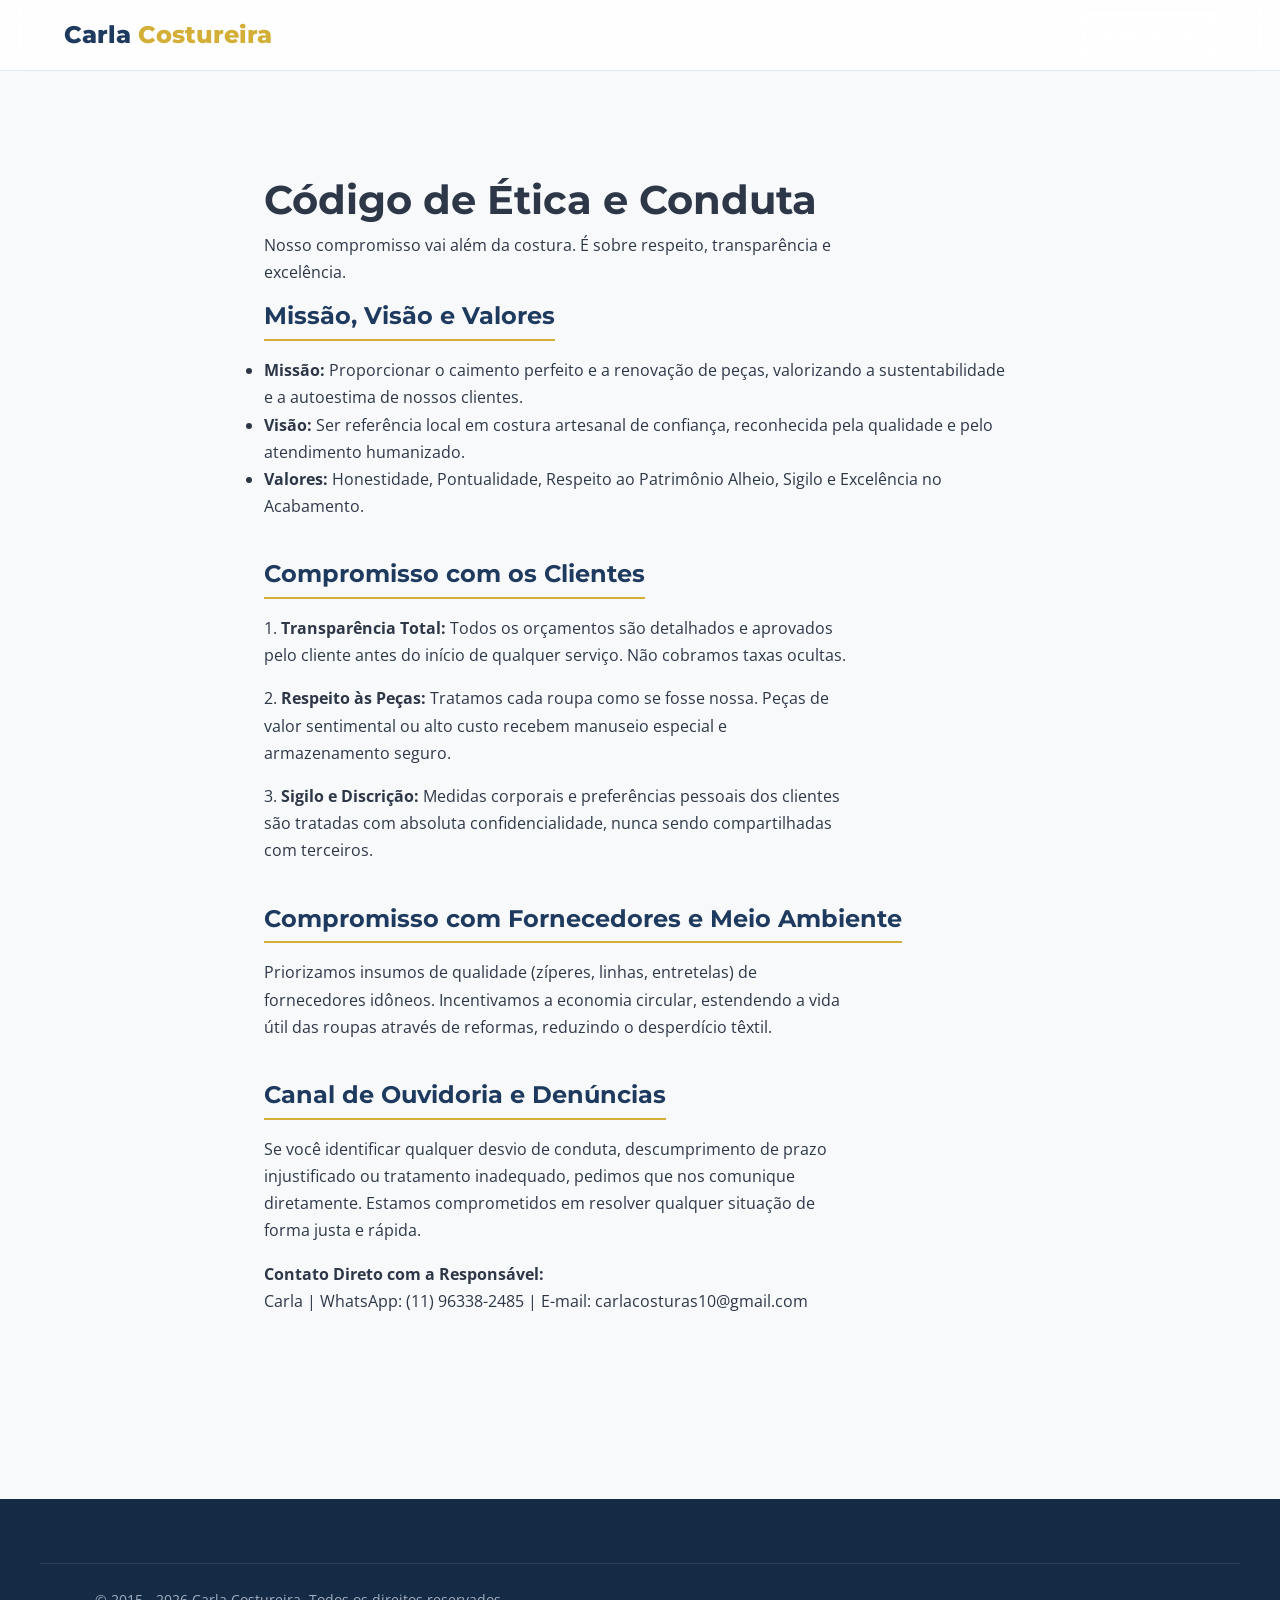
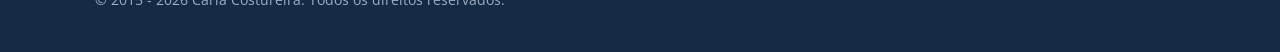
<file: codigo-etica.html>
<!DOCTYPE html>
<html lang="pt-BR" data-theme="light">
<head>
    <meta charset="UTF-8">
    <meta name="viewport" content="width=device-width, initial-scale=1.0">
    <title>Código de Ética | Carla Costureira</title>
    <meta name="description" content="Conheça nossos princípios éticos, compromisso com a qualidade e respeito ao cliente e às suas peças.">
    <link rel="preconnect" href="https://fonts.googleapis.com">
    <link rel="preconnect" href="https://fonts.gstatic.com" crossorigin>
    <link href="https://fonts.googleapis.com/css2?family=Montserrat:wght@600;700;800&family=Open+Sans:wght@400;600&display=swap" rel="stylesheet">
    <link rel="stylesheet" href="style.css">
</head>
<body>
    <header id="main-header" class="header-glass">
        <div class="container header-container">
            <a href="index.html" class="logo" aria-label="Voltar à página inicial">Carla <span>Costureira</span></a>
            <a href="index.html" class="btn btn-sm btn-secondary">Voltar ao Site</a>
        </div>
    </header>

    <main class="section">
        <div class="container legal-content">
            <h1>Código de Ética e Conduta</h1>
            <p class="lead">Nosso compromisso vai além da costura. É sobre respeito, transparência e excelência.</p>

            <section>
                <h2>Missão, Visão e Valores</h2>
                <ul>
                    <li><strong>Missão:</strong> Proporcionar o caimento perfeito e a renovação de peças, valorizando a sustentabilidade e a autoestima de nossos clientes.</li>
                    <li><strong>Visão:</strong> Ser referência local em costura artesanal de confiança, reconhecida pela qualidade e pelo atendimento humanizado.</li>
                    <li><strong>Valores:</strong> Honestidade, Pontualidade, Respeito ao Patrimônio Alheio, Sigilo e Excelência no Acabamento.</li>
                </ul>
            </section>

            <section>
                <h2>Compromisso com os Clientes</h2>
                <p>1. <strong>Transparência Total:</strong> Todos os orçamentos são detalhados e aprovados pelo cliente antes do início de qualquer serviço. Não cobramos taxas ocultas.</p>
                <p>2. <strong>Respeito às Peças:</strong> Tratamos cada roupa como se fosse nossa. Peças de valor sentimental ou alto custo recebem manuseio especial e armazenamento seguro.</p>
                <p>3. <strong>Sigilo e Discrição:</strong> Medidas corporais e preferências pessoais dos clientes são tratadas com absoluta confidencialidade, nunca sendo compartilhadas com terceiros.</p>
            </section>

            <section>
                <h2>Compromisso com Fornecedores e Meio Ambiente</h2>
                <p>Priorizamos insumos de qualidade (zíperes, linhas, entretelas) de fornecedores idôneos. Incentivamos a economia circular, estendendo a vida útil das roupas através de reformas, reduzindo o desperdício têxtil.</p>
            </section>

            <section>
                <h2>Canal de Ouvidoria e Denúncias</h2>
                <p>Se você identificar qualquer desvio de conduta, descumprimento de prazo injustificado ou tratamento inadequado, pedimos que nos comunique diretamente. Estamos comprometidos em resolver qualquer situação de forma justa e rápida.</p>
                <p><strong>Contato Direto com a Responsável:</strong><br>
                Carla | WhatsApp: (11) 96338-2485 | E-mail: carlacosturas10@gmail.com</p>
            </section>
        </div>
    </main>

    <footer class="footer">
        <div class="container footer-bottom">
            <p>&copy; 2015 - 2026 Carla Costureira. Todos os direitos reservados.</p>
        </div>
    </footer>
    <script src="script.js"></script>
</body>
</html>
</file>
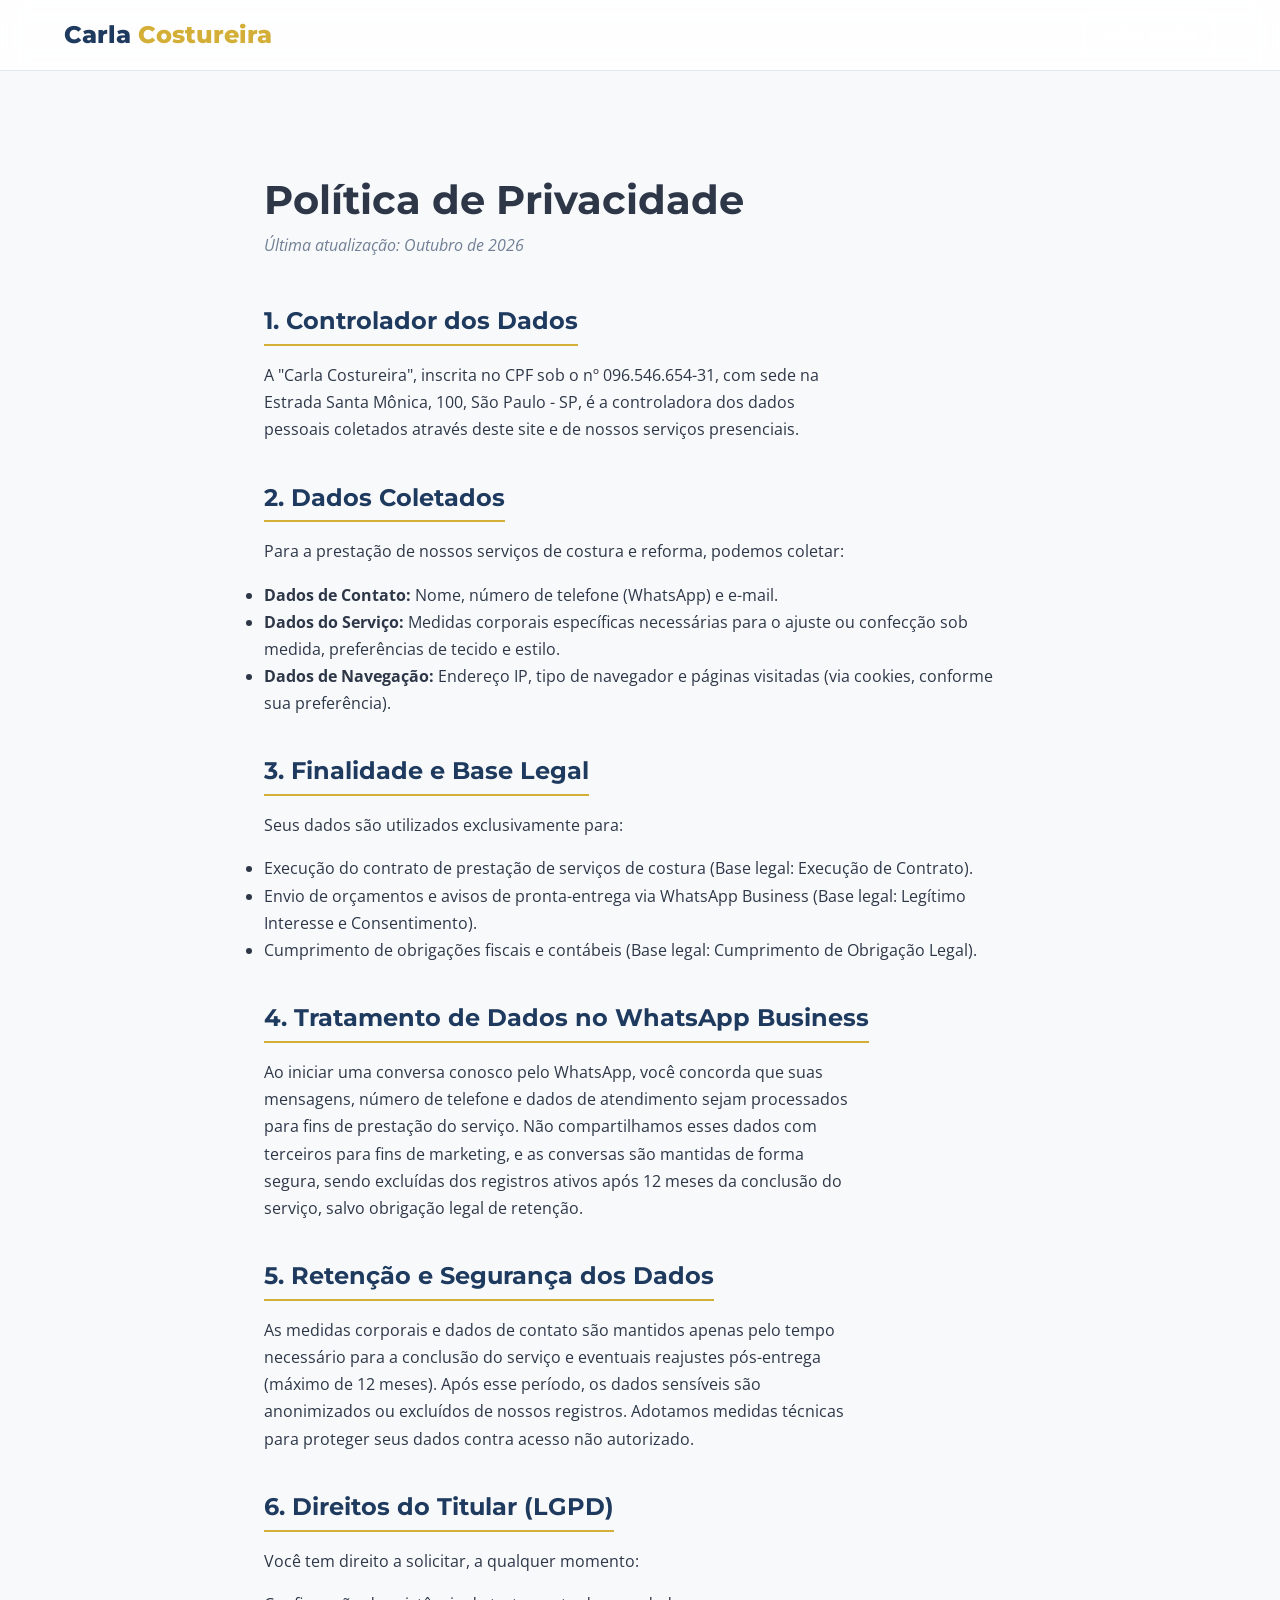
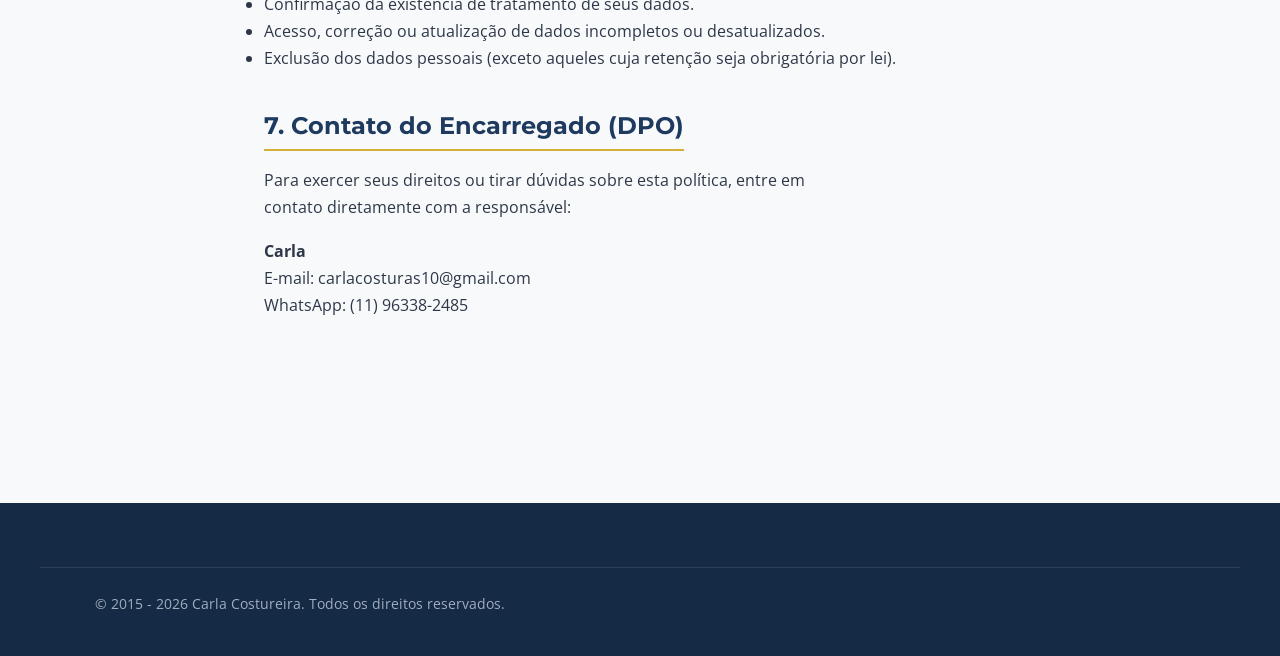
<file: politica-privacidade.html>
<!DOCTYPE html>
<html lang="pt-BR" data-theme="light">
<head>
    <meta charset="UTF-8">
    <meta name="viewport" content="width=device-width, initial-scale=1.0">
    <title>Política de Privacidade | Carla Costureira</title>
    <meta name="description" content="Política de Privacidade em conformidade com a LGPD. Saiba como protegemos seus dados, medidas corporais e conversas no WhatsApp.">
    <link rel="preconnect" href="https://fonts.googleapis.com">
    <link rel="preconnect" href="https://fonts.gstatic.com" crossorigin>
    <link href="https://fonts.googleapis.com/css2?family=Montserrat:wght@600;700;800&family=Open+Sans:wght@400;600&display=swap" rel="stylesheet">
    <link rel="stylesheet" href="style.css">
</head>
<body>
    <header id="main-header" class="header-glass">
        <div class="container header-container">
            <a href="index.html" class="logo" aria-label="Voltar à página inicial">Carla <span>Costureira</span></a>
            <a href="index.html" class="btn btn-sm btn-secondary">Voltar ao Site</a>
        </div>
    </header>

    <main class="section">
        <div class="container legal-content">
            <h1>Política de Privacidade</h1>
            <p class="last-updated">Última atualização: Outubro de 2026</p>

            <section>
                <h2>1. Controlador dos Dados</h2>
                <p>A "Carla Costureira", inscrita no CPF sob o nº 096.546.654-31, com sede na Estrada Santa Mônica, 100, São Paulo - SP, é a controladora dos dados pessoais coletados através deste site e de nossos serviços presenciais.</p>
            </section>

            <section>
                <h2>2. Dados Coletados</h2>
                <p>Para a prestação de nossos serviços de costura e reforma, podemos coletar:</p>
                <ul>
                    <li><strong>Dados de Contato:</strong> Nome, número de telefone (WhatsApp) e e-mail.</li>
                    <li><strong>Dados do Serviço:</strong> Medidas corporais específicas necessárias para o ajuste ou confecção sob medida, preferências de tecido e estilo.</li>
                    <li><strong>Dados de Navegação:</strong> Endereço IP, tipo de navegador e páginas visitadas (via cookies, conforme sua preferência).</li>
                </ul>
            </section>

            <section>
                <h2>3. Finalidade e Base Legal</h2>
                <p>Seus dados são utilizados exclusivamente para:</p>
                <ul>
                    <li>Execução do contrato de prestação de serviços de costura (Base legal: Execução de Contrato).</li>
                    <li>Envio de orçamentos e avisos de pronta-entrega via WhatsApp Business (Base legal: Legítimo Interesse e Consentimento).</li>
                    <li>Cumprimento de obrigações fiscais e contábeis (Base legal: Cumprimento de Obrigação Legal).</li>
                </ul>
            </section>

            <section>
                <h2>4. Tratamento de Dados no WhatsApp Business</h2>
                <p>Ao iniciar uma conversa conosco pelo WhatsApp, você concorda que suas mensagens, número de telefone e dados de atendimento sejam processados para fins de prestação do serviço. Não compartilhamos esses dados com terceiros para fins de marketing, e as conversas são mantidas de forma segura, sendo excluídas dos registros ativos após 12 meses da conclusão do serviço, salvo obrigação legal de retenção.</p>
            </section>

            <section>
                <h2>5. Retenção e Segurança dos Dados</h2>
                <p>As medidas corporais e dados de contato são mantidos apenas pelo tempo necessário para a conclusão do serviço e eventuais reajustes pós-entrega (máximo de 12 meses). Após esse período, os dados sensíveis são anonimizados ou excluídos de nossos registros. Adotamos medidas técnicas para proteger seus dados contra acesso não autorizado.</p>
            </section>

            <section>
                <h2>6. Direitos do Titular (LGPD)</h2>
                <p>Você tem direito a solicitar, a qualquer momento:</p>
                <ul>
                    <li>Confirmação da existência de tratamento de seus dados.</li>
                    <li>Acesso, correção ou atualização de dados incompletos ou desatualizados.</li>
                    <li>Exclusão dos dados pessoais (exceto aqueles cuja retenção seja obrigatória por lei).</li>
                </ul>
            </section>

            <section>
                <h2>7. Contato do Encarregado (DPO)</h2>
                <p>Para exercer seus direitos ou tirar dúvidas sobre esta política, entre em contato diretamente com a responsável:</p>
                <p><strong>Carla</strong><br>
                E-mail: <a href="mailto:carlacosturas10@gmail.com">carlacosturas10@gmail.com</a><br>
                WhatsApp: <a href="https://wa.me/5511963382485">(11) 96338-2485</a></p>
            </section>
        </div>
    </main>

    <footer class="footer">
        <div class="container footer-bottom">
            <p>&copy; 2015 - 2026 Carla Costureira. Todos os direitos reservados.</p>
        </div>
    </footer>
    <script src="script.js"></script>
</body>
</html>
</file>
<file: style.css>
/* =======================================================================
   VARIÁVEIS E RESET
   ======================================================================= */
:root {
    --primary: #1e3a5f;
    --primary-dark: #152a45;
    --secondary: #d4af37;
    --secondary-hover: #b8962e;
    --bg-body: #f8f9fa;
    --bg-alt: #ffffff;
    --text-main: #2d3748;
    --text-muted: #718096;
    --border: #e2e8f0;
    --shadow: 0 4px 6px -1px rgba(0, 0, 0, 0.1), 0 2px 4px -1px rgba(0, 0, 0, 0.06);
    --radius: 8px;
    --font-heading: 'Montserrat', sans-serif;
    --font-body: 'Open Sans', sans-serif;
    --transition: all 0.3s ease;
    --header-height: 70px;
}

[data-theme="dark"] {
    --primary: #3b82f6;
    --primary-dark: #2563eb;
    --secondary: #fbbf24;
    --secondary-hover: #f59e0b;
    --bg-body: #1a202c;
    --bg-alt: #2d3748;
    --text-main: #e2e8f0;
    --text-muted: #a0aec0;
    --border: #4a5568;
    --shadow: 0 4px 6px -1px rgba(0, 0, 0, 0.5);
}

* {
    margin: 0;
    padding: 0;
    box-sizing: border-box;
}

html {
    scroll-behavior: smooth;
    scroll-padding-top: calc(var(--header-height) + 20px); /* IMP: Previne que o header cubra os títulos ao clicar em links âncora */
}

body {
    font-family: var(--font-body);
    background-color: var(--bg-body);
    color: var(--text-main);
    line-height: 1.7;
    transition: background-color 0.3s ease, color 0.3s ease;
}

/* Acessibilidade: Foco visível para navegação por teclado */
:focus-visible {
    outline: 3px solid var(--secondary);
    outline-offset: 2px;
}

.sr-only {
    position: absolute;
    width: 1px;
    height: 1px;
    padding: 0;
    margin: -1px;
    overflow: hidden;
    clip: rect(0, 0, 0, 0);
    white-space: nowrap;
    border-width: 0;
}

h1, h2, h3, h4, h5, h6 {
    font-family: var(--font-heading);
    line-height: 1.2;
    margin-bottom: 1rem;
    color: var(--text-main);
}

p {
    max-width: 65ch;
    margin-bottom: 1rem;
}

a {
    text-decoration: none;
    color: inherit;
    transition: var(--transition);
}

img {
    max-width: 100%;
    height: auto;
    display: block;
}

.container {
    width: 100%;
    max-width: 1200px;
    margin: 0 auto;
    padding: 0 1.5rem;
}

/* =======================================================================
   COMPONENTES
   ======================================================================= */
.btn {
    display: inline-flex;
    align-items: center;
    justify-content: center;
    padding: 0.875rem 1.75rem;
    font-family: var(--font-heading);
    font-weight: 600;
    border-radius: var(--radius);
    cursor: pointer;
    transition: var(--transition);
    border: 2px solid transparent;
    gap: 0.5rem;
}

.btn-primary {
    background-color: var(--secondary);
    color: #1a202c;
}

.btn-primary:hover {
    background-color: var(--secondary-hover);
    transform: translateY(-2px);
}

.btn-secondary {
    background-color: transparent;
    border-color: #ffffff;
    color: #ffffff;
}

.btn-secondary:hover {
    background-color: #ffffff;
    color: var(--primary);
}

.btn-sm {
    padding: 0.5rem 1rem;
    font-size: 0.875rem;
}

.btn-outline {
    background-color: transparent;
    border-color: var(--border);
    color: var(--text-main);
}

.btn-outline:hover {
    border-color: var(--primary);
    color: var(--primary);
}

.btn-full {
    width: 100%;
}

.section {
    padding: 5rem 0;
}

.bg-alt {
    background-color: var(--bg-alt);
}

.section-header {
    text-align: center;
    margin-bottom: 3rem;
}

.section-header h2 {
    font-size: 2.25rem;
    color: var(--primary);
}

[data-theme="dark"] .section-header h2 {
    color: var(--primary);
}

/* =======================================================================
   HEADER & NAVEGAÇÃO
   ======================================================================= */
.header-glass {
    position: fixed;
    top: 0;
    left: 0;
    width: 100%;
    z-index: 1000;
    background-color: rgba(255, 255, 255, 0.85);
    backdrop-filter: blur(12px);
    -webkit-backdrop-filter: blur(12px);
    border-bottom: 1px solid var(--border);
    transition: var(--transition);
}

[data-theme="dark"] .header-glass {
    background-color: rgba(26, 32, 44, 0.9);
}

.header-container {
    display: flex;
    justify-content: space-between;
    align-items: center;
    height: var(--header-height);
}

.logo {
    font-family: var(--font-heading);
    font-size: 1.5rem;
    font-weight: 800;
    color: var(--primary);
}

.logo span {
    color: var(--secondary);
}

.desktop-nav ul {
    display: flex;
    list-style: none;
    gap: 2rem;
}

.desktop-nav a {
    font-weight: 600;
    font-size: 0.95rem;
}

.desktop-nav a:hover {
    color: var(--secondary);
}

.header-actions {
    display: flex;
    align-items: center;
    gap: 1rem;
}

#theme-toggle {
    background: none;
    border: none;
    cursor: pointer;
    color: var(--text-main);
    padding: 0.5rem;
    border-radius: 50%;
    transition: var(--transition);
}

#theme-toggle:hover {
    background-color: var(--border);
}

[data-theme="dark"] .sun-icon { display: none; }
[data-theme="light"] .moon-icon { display: none; }
[data-theme="dark"] .moon-icon { display: block; }
[data-theme="light"] .sun-icon { display: block; }

.mobile-menu-btn {
    display: none;
    flex-direction: column;
    gap: 5px;
    background: none;
    border: none;
    cursor: pointer;
    padding: 0.5rem;
}

.mobile-menu-btn span {
    width: 25px;
    height: 3px;
    background-color: var(--text-main);
    border-radius: 2px;
    transition: var(--transition);
}

.mobile-nav {
    background-color: var(--bg-alt);
    border-top: 1px solid var(--border);
    padding: 1rem 0;
}

.mobile-nav[hidden] {
    display: none;
}

.mobile-nav ul {
    list-style: none;
    display: flex;
    flex-direction: column;
    gap: 1rem;
    text-align: center;
}

/* =======================================================================
   HERO SECTION
   ======================================================================= */
.hero {
    position: relative;
    height: 95vh;
    min-height: 600px;
    display: flex;
    align-items: center;
    background: url('https://images.unsplash.com/photo-1556905055-8f358a7a47b2?w=1600&q=80') no-repeat center center/cover;
    margin-top: var(--header-height);
}

.hero-overlay {
    position: absolute;
    inset: 0;
    background: linear-gradient(to right, rgba(30, 58, 95, 0.95), rgba(30, 58, 95, 0.7));
}

.hero-content {
    position: relative;
    z-index: 2;
    color: #ffffff;
    animation: fadeInUp 1s ease-out;
}

.hero-badge {
    display: inline-block;
    background-color: rgba(212, 175, 55, 0.2);
    color: var(--secondary);
    padding: 0.5rem 1rem;
    border-radius: 50px;
    font-weight: 600;
    font-size: 0.875rem;
    margin-bottom: 1.5rem;
    border: 1px solid var(--secondary);
}

.hero h1 {
    font-size: clamp(2.5rem, 5vw, 4rem);
    color: #ffffff;
    margin-bottom: 1.5rem;
}

.text-highlight {
    color: var(--secondary);
    background: linear-gradient(120deg, rgba(212, 175, 55, 0.3) 0%, rgba(212, 175, 55, 0) 100%);
    padding: 0 0.2rem;
}

.hero-subtitle {
    font-size: 1.125rem;
    max-width: 600px;
    margin-bottom: 2rem;
    color: #e2e8f0;
}

.hero-cta {
    display: flex;
    gap: 1rem;
    flex-wrap: wrap;
}

/* =======================================================================
   AUTHORITY BAR
   ======================================================================= */
.authority-bar {
    background-color: var(--primary);
    color: #ffffff;
    padding: 2rem 0;
}

.authority-grid {
    display: grid;
    grid-template-columns: repeat(auto-fit, minmax(200px, 1fr));
    gap: 2rem;
    text-align: center;
}

.authority-item strong {
    display: block;
    font-size: 1.75rem;
    font-family: var(--font-heading);
    color: var(--secondary);
}

.authority-item span {
    font-size: 0.9rem;
    opacity: 0.9;
}

/* =======================================================================
   SEÇÕES ESPECÍFICAS
   ======================================================================= */
.about-grid {
    display: grid;
    grid-template-columns: 1fr 1fr;
    gap: 4rem;
    align-items: center;
}

.about-image img {
    border-radius: var(--radius);
    box-shadow: var(--shadow);
}

.differentials {
    list-style: none;
    margin-top: 1.5rem;
}

.differentials li {
    margin-bottom: 0.75rem;
    font-weight: 600;
}

.services-grid {
    display: grid;
    grid-template-columns: repeat(auto-fit, minmax(300px, 1fr));
    gap: 2rem;
}

.service-card {
    background-color: var(--bg-body);
    padding: 2rem;
    border-radius: var(--radius);
    border: 1px solid var(--border);
    transition: var(--transition);
    display: flex;
    flex-direction: column;
}

.service-card:hover {
    transform: translateY(-5px);
    box-shadow: var(--shadow);
    border-color: var(--secondary);
}

.service-card h3 {
    color: var(--primary);
    margin-bottom: 0.75rem;
}

.service-card .price {
    display: inline-block;
    margin-top: auto; /* Empurra o preço para baixo */
    margin-bottom: 1rem;
    font-weight: 700;
    color: var(--secondary-hover);
    font-family: var(--font-heading);
}

.gallery-grid {
    display: grid;
    grid-template-columns: repeat(auto-fit, minmax(250px, 1fr));
    gap: 1.5rem;
}

.gallery-grid img {
    border-radius: var(--radius);
    width: 100%;
    height: 250px;
    object-fit: cover;
    transition: var(--transition);
}

.gallery-grid img:hover {
    transform: scale(1.03);
}

.testimonials-grid {
    display: grid;
    grid-template-columns: repeat(auto-fit, minmax(300px, 1fr));
    gap: 2rem;
}

.testimonial-card {
    background-color: var(--bg-body);
    padding: 2rem;
    border-radius: var(--radius);
    border-left: 4px solid var(--secondary);
}

.testimonial-card p {
    font-style: italic;
    margin-bottom: 1rem;
}

/* FAQ Accordion */
.faq-container {
    max-width: 800px;
    margin: 0 auto;
}

.faq-item {
    border-bottom: 1px solid var(--border);
}

.faq-question {
    width: 100%;
    text-align: left;
    padding: 1.5rem 0;
    background: none;
    border: none;
    font-family: var(--font-heading);
    font-size: 1.1rem;
    font-weight: 600;
    color: var(--text-main);
    cursor: pointer;
    display: flex;
    justify-content: space-between;
    align-items: center;
}

.faq-answer {
    max-height: 0;
    overflow: hidden;
    transition: max-height 0.3s ease-out, padding 0.3s ease;
}

.faq-answer[hidden] {
    display: block; /* Mantém no DOM para animação, mas controlado por max-height */
    padding-top: 0;
    padding-bottom: 0;
}

.faq-answer p {
    padding-bottom: 1.5rem;
    color: var(--text-muted);
}

.faq-item.active .faq-answer {
    max-height: 300px;
}

.faq-item.active .faq-answer[hidden] {
    padding-top: 0;
    padding-bottom: 1.5rem;
}

.faq-item.active .icon {
    transform: rotate(45deg);
}

/* Contato */
.contact-grid {
    display: grid;
    grid-template-columns: 1fr 1fr;
    gap: 4rem;
}

.contact-list {
    list-style: none;
    margin-top: 2rem;
}

.contact-list li {
    margin-bottom: 1rem;
    display: flex;
    align-items: center;
    gap: 0.75rem;
}

.contact-form {
    background-color: var(--bg-body);
    padding: 2rem;
    border-radius: var(--radius);
    border: 1px solid var(--border);
}

.form-group {
    margin-bottom: 1.5rem;
}

.form-group label {
    display: block;
    margin-bottom: 0.5rem;
    font-weight: 600;
    font-size: 0.9rem;
}

.form-group input,
.form-group select,
.form-group textarea {
    width: 100%;
    padding: 0.75rem;
    border: 1px solid var(--border);
    border-radius: var(--radius);
    background-color: var(--bg-alt);
    color: var(--text-main);
    font-family: var(--font-body);
    transition: var(--transition);
}

.form-group input:focus,
.form-group select:focus,
.form-group textarea:focus {
    outline: none;
    border-color: var(--primary);
    box-shadow: 0 0 0 3px rgba(30, 58, 95, 0.1);
}

/* Footer */
.footer {
    background-color: var(--primary-dark);
    color: #ffffff;
    padding: 4rem 0 0;
}

.footer-grid {
    display: grid;
    grid-template-columns: 2fr 1fr 1fr;
    gap: 3rem;
    margin-bottom: 3rem;
}

.footer-brand h3 {
    color: #ffffff;
    margin-bottom: 1rem;
}

.footer-brand span {
    color: var(--secondary);
}

.footer-brand .cnpj {
    font-size: 0.85rem;
    color: #a0aec0;
    margin-top: 1rem;
}

.footer-links h4,
.footer-legal h4 {
    color: var(--secondary);
    margin-bottom: 1.5rem;
    font-size: 1.1rem;
}

.footer-links ul,
.footer-legal ul {
    list-style: none;
}

.footer-links li,
.footer-legal li {
    margin-bottom: 0.75rem;
}

.footer-links a,
.footer-legal a {
    color: #cbd5e0;
}

.footer-links a:hover,
.footer-legal a:hover {
    color: var(--secondary);
}

.footer-bottom {
    border-top: 1px solid rgba(255, 255, 255, 0.1);
    text-align: center;
    padding: 1.5rem 0;
    font-size: 0.875rem;
    color: #a0aec0;
}

/* =======================================================================
   ELEMENTOS FLUTUANTES E MOBILE
   ======================================================================= */
.back-to-top {
    position: fixed;
    bottom: 100px;
    right: 30px;
    width: 45px;
    height: 45px;
    background-color: var(--primary);
    color: white;
    border-radius: 50%;
    display: flex;
    align-items: center;
    justify-content: center;
    border: none;
    cursor: pointer;
    box-shadow: var(--shadow);
    z-index: 9998;
    transition: var(--transition);
    opacity: 0;
    pointer-events: none;
}

.back-to-top.visible {
    opacity: 1;
    pointer-events: all;
}

.back-to-top:hover {
    background-color: var(--primary-dark);
    transform: translateY(-3px);
}

.floating-whatsapp {
    position: fixed;
    bottom: 30px;
    right: 30px;
    width: 60px;
    height: 60px;
    background-color: #25D366;
    color: white;
    border-radius: 50%;
    display: flex;
    align-items: center;
    justify-content: center;
    box-shadow: 0 4px 12px rgba(37, 211, 102, 0.4);
    z-index: 9999;
    transition: var(--transition);
    animation: pulse 2s infinite;
}

.floating-whatsapp:hover {
    transform: scale(1.1);
    background-color: #128C7E;
}

@keyframes pulse {
    0% { box-shadow: 0 0 0 0 rgba(37, 211, 102, 0.7); }
    70% { box-shadow: 0 0 0 15px rgba(37, 211, 102, 0); }
    100% { box-shadow: 0 0 0 0 rgba(37, 211, 102, 0); }
}

.mobile-sticky-bar {
    display: none;
    position: fixed;
    bottom: 0;
    left: 0;
    width: 100%;
    background-color: var(--bg-alt);
    border-top: 1px solid var(--border);
    padding: 0.75rem 1rem;
    padding-bottom: calc(0.75rem + env(safe-area-inset-bottom)); /* IMP: Respeita a barra do iPhone */
    z-index: 9998;
    justify-content: space-between;
    gap: 1rem;
    box-shadow: 0 -4px 6px -1px rgba(0, 0, 0, 0.1);
}

.sticky-btn {
    flex: 1;
    display: flex;
    align-items: center;
    justify-content: center;
    gap: 0.5rem;
    padding: 0.75rem;
    border-radius: var(--radius);
    font-weight: 700;
    font-family: var(--font-heading);
    font-size: 0.95rem;
}

.call-btn {
    background-color: var(--primary);
    color: white;
}

.whatsapp-btn {
    background-color: #25D366;
    color: white;
}

.cookie-banner {
    position: fixed;
    bottom: 0;
    left: 0;
    width: 100%;
    background-color: var(--primary-dark);
    color: white;
    padding: 1rem 0;
    z-index: 10000;
    transform: translateY(100%);
    transition: transform 0.4s ease;
}

.cookie-banner.show {
    transform: translateY(0);
}

.cookie-content {
    display: flex;
    flex-wrap: wrap;
    align-items: center;
    justify-content: space-between;
    gap: 1rem;
}

.cookie-content p {
    margin: 0;
    font-size: 0.9rem;
    max-width: none;
}

.cookie-content a {
    color: var(--secondary);
    text-decoration: underline;
}

.cookie-actions {
    display: flex;
    gap: 0.75rem;
}

/* Legal Pages */
.legal-content {
    max-width: 800px;
    padding-top: 6rem;
    padding-bottom: 4rem;
}

.legal-content h1 {
    font-size: 2.5rem;
    margin-bottom: 0.5rem;
}

.last-updated {
    color: var(--text-muted);
    font-style: italic;
    margin-bottom: 3rem;
}

.legal-content section {
    margin-bottom: 2.5rem;
}

.legal-content h2 {
    font-size: 1.5rem;
    color: var(--primary);
    margin-bottom: 1rem;
    border-bottom: 2px solid var(--secondary);
    padding-bottom: 0.5rem;
    display: inline-block;
}

/* =======================================================================
   MEDIA QUERIES
   ======================================================================= */
@media (max-width: 768px) {
    .desktop-nav { display: none; }
    .mobile-menu-btn { display: flex; }
    
    .about-grid,
    .contact-grid,
    .footer-grid {
        grid-template-columns: 1fr;
        gap: 2rem;
    }
    
    .hero {
        height: auto;
        min-height: 80vh;
        padding: 4rem 0;
    }
    
    .hero-cta {
        flex-direction: column;
    }
    
    .btn {
        width: 100%;
    }
    
    .floating-whatsapp {
        bottom: 90px; /* IMP: Acima da barra mobile sticky */
        right: 20px;
        width: 55px;
        height: 55px;
    }
    
    .back-to-top {
        bottom: 160px; /* IMP: Acima do WhatsApp flutuante no mobile */
        right: 20px;
        width: 40px;
        height: 40px;
    }
    
    .mobile-sticky-bar {
        display: flex;
    }
    
    .cookie-content {
        flex-direction: column;
        text-align: center;
    }
}

@keyframes fadeInUp {
    from {
        opacity: 0;
        transform: translateY(30px);
    }
    to {
        opacity: 1;
        transform: translateY(0);
    }
}

/* Intersection Observer Animation Class */
.fade-in-section {
    opacity: 0;
    transform: translateY(20px);
    transition: opacity 0.6s ease-out, transform 0.6s ease-out;
}

.fade-in-section.is-visible {
    opacity: 1;
    transform: none;
}
</file>
